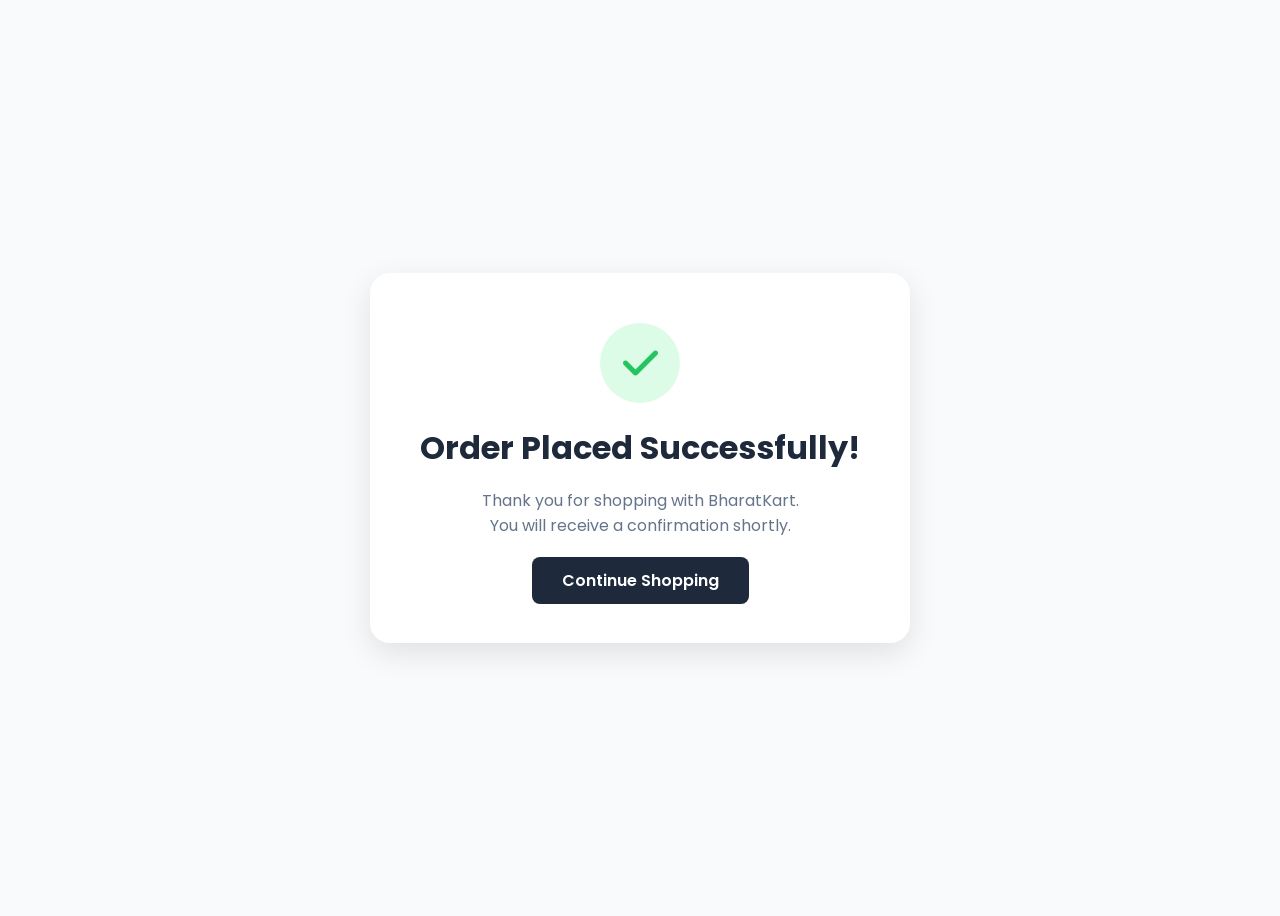
<file: order-success.html>
<!DOCTYPE html>
<html lang="en">
<head>
    <meta charset="UTF-8">
    <meta name="viewport" content="width=device-width, initial-scale=1.0">
    <title>Order Placed!</title>
    <link href="https://fonts.googleapis.com/css2?family=Poppins:wght@300;400;600;700&display=swap" rel="stylesheet">
    <link rel="stylesheet" href="https://cdnjs.cloudflare.com/ajax/libs/font-awesome/6.4.0/css/all.min.css">
    <style>
        body { display: flex; justify-content: center; align-items: center; height: 100vh; font-family: 'Poppins', sans-serif; background: #f8fafc; text-align: center; }
        .card { background: white; padding: 50px; border-radius: 20px; box-shadow: 0 10px 30px rgba(0,0,0,0.1); }
        .icon-circle { width: 80px; height: 80px; background: #dcfce7; border-radius: 50%; display: flex; align-items: center; justify-content: center; margin: 0 auto 20px; }
        .icon-circle i { font-size: 40px; color: #22c55e; }
        h1 { margin-bottom: 10px; color: #1e293b; }
        p { color: #64748b; margin-bottom: 30px; }
        .btn { background: #1e293b; color: white; padding: 12px 30px; text-decoration: none; border-radius: 8px; font-weight: 600; }
        .btn:hover { background: #3b82f6; }
    </style>
</head>
<body>
    <div class="card">
        <div class="icon-circle">
            <i class="fa-solid fa-check"></i>
        </div>
        <h1>Order Placed Successfully!</h1>
        <p>Thank you for shopping with BharatKart.<br>You will receive a confirmation shortly.</p>
        <a href="home.html" class="btn">Continue Shopping</a>
    </div>
</body>
</html>
</file>
